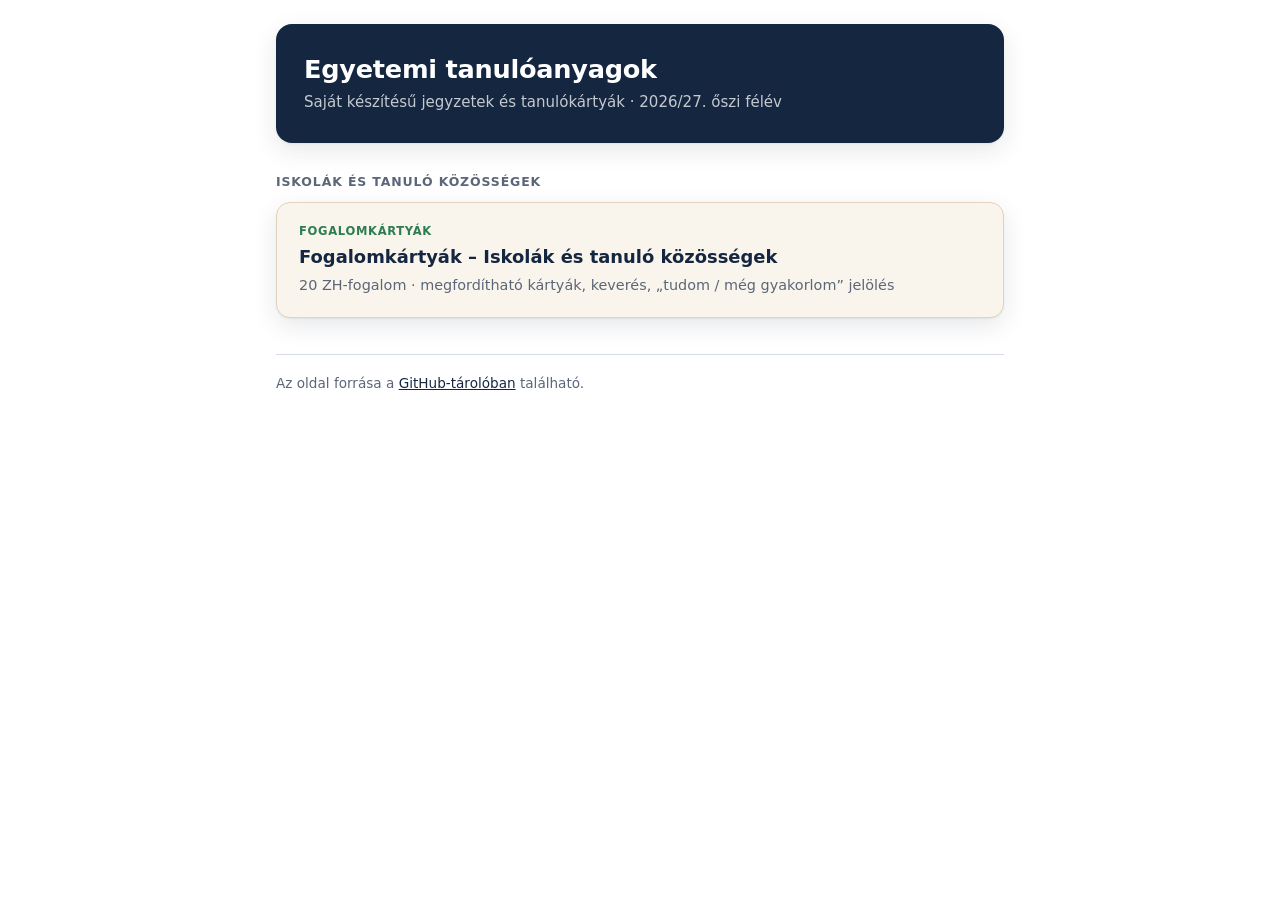
<file: index.html>
<!DOCTYPE html>
<html lang="hu">
<head>
<meta charset="utf-8">
<meta name="viewport" content="width=device-width, initial-scale=1">
<meta name="color-scheme" content="light">
<title>Egyetemi tanulóanyagok</title>
<link rel="stylesheet" href="theme.css">
<style>
* { box-sizing: border-box; }
html, body { margin: 0; }
body {
  background: var(--bg);
  color: var(--ink);
  font-family: "Segoe UI", system-ui, -apple-system, Roboto, "Helvetica Neue", Arial, sans-serif;
  font-size: 16px;
  line-height: 1.5;
  -webkit-font-smoothing: antialiased;
}
.wrap { max-width: 760px; margin: 0 auto; padding: 24px 16px 40px; }

.hero {
  background: var(--navy);
  border-radius: 16px;
  box-shadow: var(--shadow);
  padding: 30px 28px;
}
.hero h1 { font-size: 1.6rem; line-height: 1.2; margin: 0 0 6px; color: var(--on-navy); letter-spacing: -.01em; }
.hero p { margin: 0; color: var(--on-navy-muted); font-size: .94rem; }

h2 { font-size: .78rem; letter-spacing: .07em; text-transform: uppercase; color: var(--muted); margin: 30px 0 10px; font-weight: 600; }

.items { display: grid; gap: 12px; }
a.item {
  display: block; text-decoration: none; color: inherit;
  background: var(--cream); border: 1px solid var(--cream-line); border-radius: 14px;
  box-shadow: var(--shadow); padding: 20px 22px;
  transition: border-color .15s, transform .15s;
}
a.item:hover { border-color: var(--tan); transform: translateY(-1px); }
a.item:focus-visible { outline: 3px solid var(--navy); outline-offset: 2px; }
.item .kind { font-size: .72rem; letter-spacing: .06em; text-transform: uppercase; color: var(--green); font-weight: 700; }
.item .title { font-size: 1.12rem; font-weight: 700; color: var(--navy); margin: 4px 0; }
.item .meta { color: var(--muted); font-size: .9rem; }

footer { margin-top: 36px; padding-top: 18px; border-top: 1px solid var(--border); color: var(--muted); font-size: .85rem; }
footer a { color: var(--navy); }

@media (max-width: 520px) {
  .hero { padding: 24px 20px; }
  a.item { padding: 18px; }
}
</style>
</head>
<body>
<div class="wrap">
  <header class="hero">
    <h1>Egyetemi tanulóanyagok</h1>
    <p>Saját készítésű jegyzetek és tanulókártyák · 2026/27. őszi félév</p>
  </header>

  <h2>Iskolák és tanuló közösségek</h2>
  <div class="items">
    <a class="item" href="iskolak-tanulokozossegek/">
      <div class="kind">Fogalomkártyák</div>
      <div class="title">Fogalomkártyák – Iskolák és tanuló közösségek</div>
      <div class="meta">20 ZH-fogalom · megfordítható kártyák, keverés, „tudom / még gyakorlom” jelölés</div>
    </a>
  </div>

  <footer>
    Az oldal forrása a <a href="https://github.com/DinGroguPatu/university">GitHub-tárolóban</a> található.
  </footer>
</div>
</body>
</html>
</file>
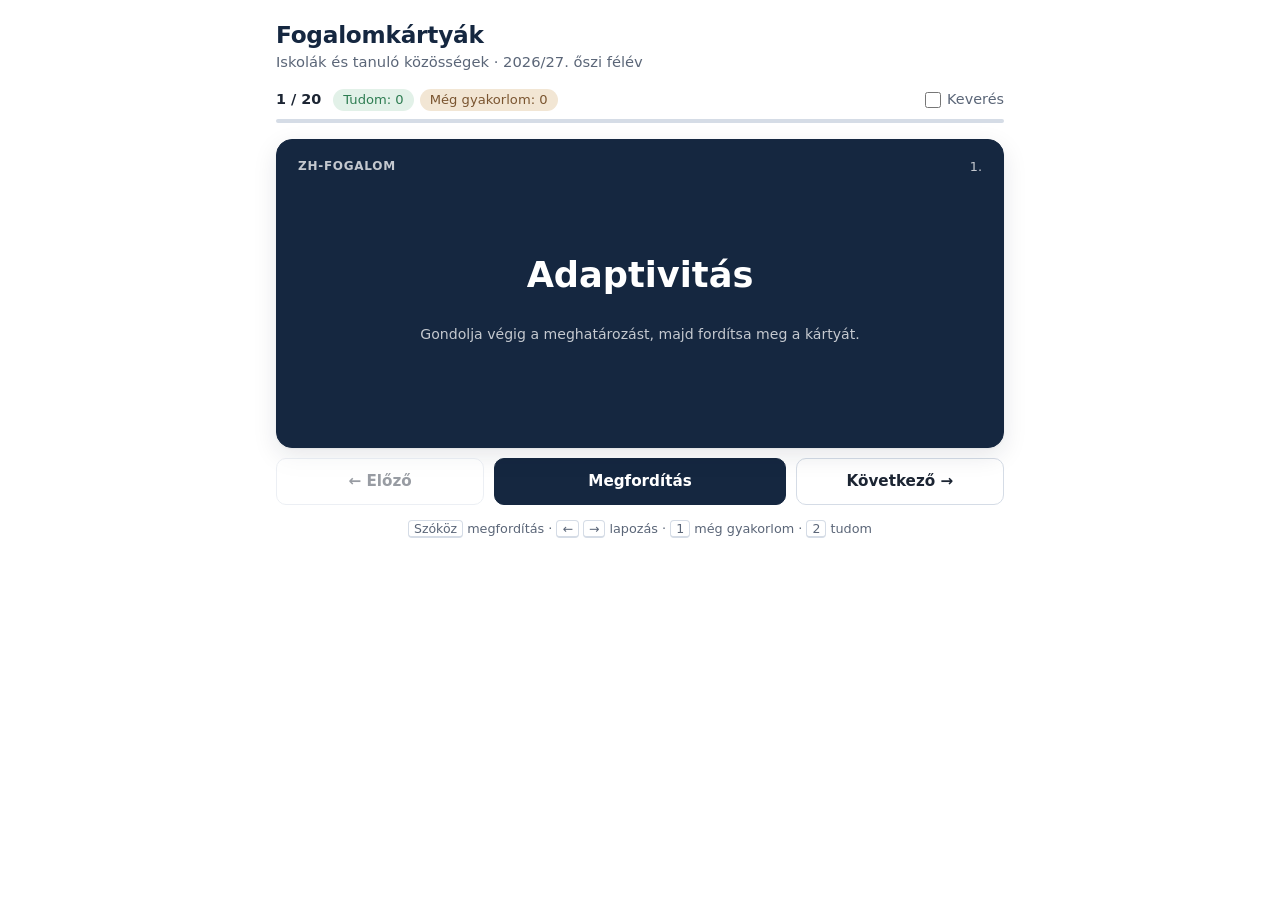
<file: iskolak-tanulokozossegek/index.html>
<!DOCTYPE html>
<html lang="hu">
<head>
<meta charset="utf-8">
<meta name="viewport" content="width=device-width, initial-scale=1">
<meta name="color-scheme" content="light">
<title>Fogalomkártyák – Iskolák és tanuló közösségek</title>
<link rel="stylesheet" href="../theme.css">
<style>
* { box-sizing: border-box; }
html, body { margin: 0; }
body {
  background: var(--bg);
  color: var(--ink);
  font-family: "Segoe UI", system-ui, -apple-system, Roboto, "Helvetica Neue", Arial, sans-serif;
  font-size: 16px;
  line-height: 1.5;
  -webkit-font-smoothing: antialiased;
}
.wrap { max-width: 760px; margin: 0 auto; padding: 20px 16px 32px; }
header h1 { font-size: 1.45rem; line-height: 1.25; margin: 0 0 2px; color: var(--accent); letter-spacing: -.01em; }
header p { margin: 0; color: var(--muted); font-size: .92rem; }

.decks { display: flex; flex-wrap: wrap; gap: 6px; margin: 16px 0 12px; }
.chip {
  appearance: none; border: 1px solid var(--border); background: var(--card); color: var(--ink);
  border-radius: 999px; padding: 6px 14px; font: inherit; font-size: .9rem; cursor: pointer;
}
.chip[aria-checked="true"] { background: var(--accent); border-color: var(--accent); color: var(--accent-ink); font-weight: 600; }
.chip:focus-visible, .btn:focus-visible, .more:focus-visible { outline: 3px solid var(--accent); outline-offset: 2px; }

.status { display: flex; align-items: center; gap: 12px; flex-wrap: wrap; margin-bottom: 8px; font-size: .9rem; color: var(--muted); }
.status .count { font-variant-numeric: tabular-nums; color: var(--ink); font-weight: 600; }
.status .tally { display: flex; gap: 6px; }
.pill { border-radius: 999px; padding: 1px 10px; font-size: .82rem; font-variant-numeric: tabular-nums; }
.pill.good { background: var(--good-weak); color: var(--good); }
.pill.warn { background: var(--warn-weak); color: var(--warn); }
.status .spacer { flex: 1; }
.toggle { display: inline-flex; align-items: center; gap: 6px; cursor: pointer; user-select: none; }
.toggle input { accent-color: var(--accent); width: 16px; height: 16px; margin: 0; }
.bar { height: 4px; background: var(--border); border-radius: 4px; overflow: hidden; margin-bottom: 16px; }
.bar span { display: block; height: 100%; width: 0; background: var(--accent); transition: width .25s ease; }

.scene { perspective: 1400px; }
.card {
  display: grid; position: relative; cursor: pointer;
  transform-style: preserve-3d; transition: transform .5s cubic-bezier(.3, .7, .3, 1);
}
.card.flipped { transform: rotateY(180deg); }
.face {
  grid-area: 1 / 1; min-height: 300px;
  background: var(--card); border: 1px solid var(--border); border-radius: 16px; box-shadow: var(--shadow);
  backface-visibility: hidden; -webkit-backface-visibility: hidden;
  padding: 28px 28px 24px; display: flex; flex-direction: column;
}
.back { transform: rotateY(180deg); }
.front { align-items: center; justify-content: center; text-align: center; }
.tag { font-size: .75rem; letter-spacing: .06em; text-transform: uppercase; color: var(--muted); font-weight: 600; }
.front .tag { position: absolute; top: 18px; left: 22px; }
.front .num { position: absolute; top: 18px; right: 22px; font-size: .8rem; color: var(--muted); font-variant-numeric: tabular-nums; }
.term { font-size: clamp(1.6rem, 4.5vw, 2.2rem); line-height: 1.2; font-weight: 700; margin: 8px 0 6px; text-wrap: balance; }
.en { color: var(--muted); font-style: italic; font-size: .98rem; }
.hint { margin-top: 22px; color: var(--muted); font-size: .88rem; }

.back .head { display: flex; align-items: baseline; gap: 10px; flex-wrap: wrap; margin-bottom: 12px; padding-bottom: 10px; border-bottom: 1px solid var(--border); }
.back .bterm { font-size: 1.15rem; font-weight: 700; color: var(--accent); }
.back .ben { color: var(--muted); font-style: italic; font-size: .88rem; }
.core { font-size: 1.07rem; line-height: 1.6; margin: 0; }
.core strong, .rest strong { color: var(--accent); font-weight: 650; }
.more {
  align-self: flex-start; margin-top: 14px; appearance: none; background: none; border: 0; padding: 4px 0;
  color: var(--accent); font: inherit; font-size: .92rem; font-weight: 600; cursor: pointer;
}
.more .chev { display: inline-block; transition: transform .2s; }
.more[aria-expanded="true"] .chev { transform: rotate(180deg); }
.rest { margin: 8px 0 0; padding: 0; list-style: none; }
.rest li { position: relative; padding-left: 16px; margin: 6px 0; font-size: .96rem; line-height: 1.55; }
.rest li::before { content: ""; position: absolute; left: 2px; top: .62em; width: 6px; height: 6px; border-radius: 50%; background: var(--accent); opacity: .55; }
.src { margin-top: auto; padding-top: 14px; font-size: .78rem; color: var(--muted); font-style: italic; }

.rate { display: grid; grid-template-columns: 1fr 1fr; gap: 10px; margin-top: 14px; }
.rate[hidden] { display: none; }
.btn {
  appearance: none; font: inherit; font-weight: 600; font-size: .95rem; cursor: pointer;
  border-radius: 10px; padding: 11px 14px; border: 1px solid var(--border); background: var(--card); color: var(--ink);
  min-height: 44px;
}
.btn:hover { border-color: var(--accent); }
.btn.warn { background: var(--warn-weak); color: var(--warn); border-color: transparent; }
.btn.good { background: var(--good-weak); color: var(--good); border-color: transparent; }
.btn.primary { background: var(--accent); color: var(--accent-ink); border-color: var(--accent); }
.btn:disabled { opacity: .45; cursor: default; }
.nav { display: grid; grid-template-columns: 1fr 1.4fr 1fr; gap: 10px; margin-top: 10px; }
.keys { margin: 14px 0 0; font-size: .8rem; color: var(--muted); text-align: center; }
kbd { font-family: inherit; font-size: .78rem; border: 1px solid var(--border); border-bottom-width: 2px; border-radius: 4px; padding: 0 5px; background: var(--card); }

.done {
  background: var(--card); border: 1px solid var(--border); border-radius: 16px; box-shadow: var(--shadow);
  padding: 32px 28px; text-align: center;
}
.done h2 { margin: 0 0 6px; font-size: 1.35rem; }
.done p { margin: 0 0 18px; color: var(--muted); }
.done .stats { display: flex; justify-content: center; gap: 10px; flex-wrap: wrap; margin-bottom: 22px; }
.done .stats .pill { font-size: .95rem; padding: 4px 14px; }
.done .actions { display: flex; justify-content: center; gap: 10px; flex-wrap: wrap; }
.done[hidden], .study[hidden], .decks[hidden] { display: none; }
.decks[hidden] + .status { margin-top: 16px; }
.sr { position: absolute; width: 1px; height: 1px; overflow: hidden; clip: rect(0 0 0 0); white-space: nowrap; }

@media (max-width: 520px) {
  .face { padding: 22px 18px 18px; min-height: 260px; }
  .front .tag { left: 16px; top: 14px; }
  .front .num { right: 16px; top: 14px; }
  .nav { grid-template-columns: 1fr 1fr; }
  .nav .flip { grid-column: 1 / -1; grid-row: 1; }
  .keys { display: none; }
}
@media (prefers-reduced-motion: reduce) {
  .card { transition: none; transform: none !important; }
  .face { backface-visibility: visible; transform: none; transition: opacity .15s; }
  .card .back { opacity: 0; visibility: hidden; }
  .card.flipped .front { opacity: 0; visibility: hidden; }
  .card.flipped .back { opacity: 1; visibility: visible; }
}
/* Kártyalapok színezése – a konkrét színértékek a theme.css-ben */
.bar span { background: var(--green); }
.toggle input { accent-color: var(--navy); }
.front { background: var(--navy); border-color: var(--navy); }
.front .term { color: var(--on-navy); }
.front .en, .front .tag, .front .num, .front .hint { color: var(--on-navy-muted); }
.back { background: var(--cream); border-color: var(--cream-line); }
.back .head { border-bottom-color: var(--cream-line); }
.back .bterm { color: var(--navy); }
.core strong, .rest strong { color: var(--key); }
.rest li::before { background: var(--tan); opacity: .9; }
.btn.warn { background: var(--btn-warn-bg); color: var(--btn-warn-ink); }
.btn.good { background: var(--btn-good-bg); color: var(--btn-good-ink); }
</style>
</head>
<body>
<div class="wrap">
  <header>
    <h1>Fogalomkártyák</h1>
    <p>Iskolák és tanuló közösségek · 2026/27. őszi félév</p>
  </header>

  <div class="decks" role="radiogroup" aria-label="Pakli kiválasztása" id="decks"></div>

  <div class="status">
    <span class="count" id="count"></span>
    <span class="tally"><span class="pill good" id="tKnown"></span><span class="pill warn" id="tPractice"></span></span>
    <span class="spacer"></span>
    <label class="toggle"><input type="checkbox" id="shuffle"> Keverés</label>
  </div>
  <div class="bar" aria-hidden="true"><span id="bar"></span></div>

  <section class="study" id="study">
    <div class="scene">
      <div class="card" id="card">
        <div class="face front" id="front"></div>
        <div class="face back" id="back"></div>
      </div>
    </div>
    <div class="rate" id="rate" hidden>
      <button class="btn warn" id="btnPractice" type="button">Még gyakorlom</button>
      <button class="btn good" id="btnKnown" type="button">Tudom</button>
    </div>
    <div class="nav">
      <button class="btn" id="btnPrev" type="button">← Előző</button>
      <button class="btn primary flip" id="btnFlip" type="button">Megfordítás</button>
      <button class="btn" id="btnNext" type="button">Következő →</button>
    </div>
    <p class="keys"><kbd>Szóköz</kbd> megfordítás · <kbd>←</kbd> <kbd>→</kbd> lapozás · <kbd>1</kbd> még gyakorlom · <kbd>2</kbd> tudom</p>
  </section>

  <section class="done" id="done" hidden>
    <h2>Végigért a paklin!</h2>
    <p id="doneText"></p>
    <div class="stats" id="doneStats"></div>
    <div class="actions" id="doneActions"></div>
  </section>

  <div class="sr" aria-live="polite" id="live"></div>
</div>

<script>
const CARDS = [{"id":"c1","n":1,"deck":"zh","term":"Adaptivitás","en":"","core":"Az adaptivitás olyan pedagógiai <strong>szemlélet</strong>, amelyben az iskola és a pedagógus a tanulók <strong>egyéni különbségeihez</strong> (előzetes tudás, képességek, érdeklődés, tanulási tempó, családi háttér) igazítja a tanulásszervezést, és nem a tanulóktól várja, hogy egy egységes átlaghoz alkalmazkodjanak.","coreText":"Az adaptivitás olyan pedagógiai szemlélet, amelyben az iskola és a pedagógus a tanulók egyéni különbségeihez (előzetes tudás, képességek, érdeklődés, tanulási tempó, családi háttér) igazítja a tanulásszervezést, és nem a tanulóktól várja, hogy egy egységes átlaghoz alkalmazkodjanak.","rest":["Rapos és Lénárd (2008) szerint nem módszerek összessége, hanem <strong>tudatosan felépített pedagógiai folyamat</strong>, amely <strong>megelőző</strong> jellegű: nem utólag kompenzálja a lemaradást, hanem eleve a sokféleségre tervez.","Ebben különbözik a hagyományos <strong>differenciálástól</strong>, amely jellemzően csak az átlagtól eltérő tanulókra figyel.","A <strong>heterogén</strong> tanulócsoport ebben a felfogásban nem hátrány, hanem előny; az adaptív-elfogadó iskola koncepciójában (Rapos és mtsai, 2011) az adaptivitás az iskola egyik alapvető értékdimenziója."],"source":"Rapos–Lénárd (2008); Rapos–Gaskó–Kálmán–Mészáros (2011); előadás: Nahalka adaptív szemlélete"},{"id":"c2","n":2,"deck":"zh","term":"Árnyékoktatás","en":"","core":"Az árnyékoktatás az iskolai oktatás mellett, azt <strong>kiegészítve</strong> zajló <strong>fizetős magánoktatás</strong>, például magántanári óra, korrepetálás, felvételi- vagy érettségi-felkészítő.","coreText":"Az árnyékoktatás az iskolai oktatás mellett, azt kiegészítve zajló fizetős magánoktatás, például magántanári óra, korrepetálás, felvételi- vagy érettségi-felkészítő.","rest":["Bray nyomán három ismérve van: kiegészítő jellegű (az iskolában is tanított tantárgyra irányul), <strong>piaci áron</strong> vehető igénybe, és <strong>akadémikus</strong>, vizsgán is számító tárgyat érint – ezért a zeneóra vagy a sportedzés nem tartozik ide (Győri, 2020).","Azért „árnyék”, mert <strong>követi az iskolai tantervet</strong> és a vizsgarendszert: ha azok változnak, az árnyékoktatás is velük változik.","Oktatásszociológiai jelentősége, hogy főként a kedvezőbb szociokulturális és szocioökonómiai státuszú családok veszik igénybe, ami így tovább <strong>növelheti az oktatási egyenlőtlenségeket</strong>."],"source":"Győri (2020)"},{"id":"c3","n":3,"deck":"zh","term":"Tanuló szakmai közösségek","en":"professional learning communities, PLC","core":"A tanuló szakmai közösség olyan <strong>pedagógusközösség</strong> (pl. tantestület, munkaközösség, évfolyamcsapat), amelynek tagjai rendszeresen és tudatosan <strong>együtt tanulnak</strong>, hogy javítsák a <strong>tanulók tanulását</strong> és saját gyakorlatukat.","coreText":"A tanuló szakmai közösség olyan pedagógusközösség (pl. tantestület, munkaközösség, évfolyamcsapat), amelynek tagjai rendszeresen és tudatosan együtt tanulnak, hogy javítsák a tanulók tanulását és saját gyakorlatukat.","rest":["Fő jellemzői (Stoll és mtsai, 2006): <strong>közös értékek és jövőkép</strong>, <strong>kollektív felelősség</strong> a tanulók eredményeiért, <strong>reflektív szakmai párbeszéd</strong>, együttműködés, valamint az egyéni és csoportos szakmai tanulás támogatása.","A gyakorlatban ide tartozik például a kölcsönös óralátogatás, a tanulói munkák és óratervek közös elemzése, az esetmegbeszélés vagy az akciókutatás – a tanítás így nem egy-egy tanár „magánügye”.","Az így működő iskola <strong>tanuló szervezetté</strong> válik, ami a tanári elköteleződést és jóllétet is erősítheti.","Nem azonos a gyerekek szülői kezdeményezésű, alternatív <strong>tanulóközösségeivel</strong> (Langerné Buchwald, 2019)."],"source":"Stoll és mtsai (2006); a megkülönböztetéshez: Langerné Buchwald (2019)"},{"id":"c4","n":4,"deck":"zh","term":"Esélyegyenlőség","en":"equality","core":"Az esélyegyenlőség elsősorban az <strong>egyenlő hozzáférés</strong> azonos módon való biztosítását, vagyis az <strong>egyenlő bánásmódot</strong> jelenti.","coreText":"Az esélyegyenlőség elsősorban az egyenlő hozzáférés azonos módon való biztosítását, vagyis az egyenlő bánásmódot jelenti.","rest":["Azt a <strong>demokratikus társadalmi minimumot</strong> biztosítja, hogy senki ne kerüljön hátrányba vélt vagy valós egyéni adottságai, illetve valamilyen csoporthoz tartozása miatt, és ne rekesszék ki a társadalmi lehetőségekből.","Az oktatásban ezt például az ingyenes, kötelező iskoláztatás és a <strong>diszkrimináció tilalma</strong> jelenti (az oktatáshoz való hozzáférés jogára épülő felfogás).","Önmagában csak azt garantálja, hogy senki nincs kizárva, azt nem, hogy mindenki ténylegesen élni is tud a lehetőséggel; a mindenkivel egyformán bánó iskola ezért csak <strong>látszólag igazságos</strong> (Rapos–Lénárd, 2008).","Réthy (2020) szerint az esélyegyenlőség inkább hosszú távú <strong>cél</strong>, amelyhez az esélyigazságosság (méltányosság) gyakorlata vezet."],"source":"előadás diái; Nahalka (2022); Rapos–Lénárd (2008); Réthy (2020)"},{"id":"c5","n":5,"deck":"zh","term":"Méltányosság","en":"equity","core":"A méltányosság mindazokat a tevékenységeket jelenti, amelyek az <strong>egyenlőtlenségek ellensúlyozásával valódi hozzáférést</strong> biztosítanak az egyenlőtlen helyzetben lévő személyek és csoportok számára.","coreText":"A méltányosság mindazokat a tevékenységeket jelenti, amelyek az egyenlőtlenségek ellensúlyozásával valódi hozzáférést biztosítanak az egyenlőtlen helyzetben lévő személyek és csoportok számára.","rest":["Míg az esélyegyenlőség azonos bánásmódot, a méltányosság a <strong>szükségletekhez igazított, személyre szabott támogatást</strong> jelenti: aki többet igényel, több segítséget kap (vö. az „equal vs. equitable” ábrát: mindenki ugyanannyi vizet kap – mindenki annyit kap, amennyire szüksége van).","Az OECD (2007) két dimenzióját különíti el: az <strong>igazságosságot</strong> (a személyes és társadalmi körülmények ne akadályozzák a tanulást) és a <strong>befogadást</strong> (mindenki érje el az alapvető minimumszintet).","Réthy (2020) szerint a méltányos pedagógia esélyteremtő, befogadó, szelekciómentes, kompenzatorikus és gyermekközpontú."],"source":"előadás diái; OECD (2007); Réthy (2020)"},{"id":"c6","n":6,"deck":"zh","term":"Érték, norma","en":"","core":"Az <strong>érték</strong> az, amit egy adott egyén, csoport vagy társadalom <strong>jónak, kívánatosnak</strong> tart; viszonyítási pont, amely döntéseinket és viselkedésünket irányítja.","coreText":"Az érték az, amit egy adott egyén, csoport vagy társadalom jónak, kívánatosnak tart; viszonyítási pont, amely döntéseinket és viselkedésünket irányítja.","rest":["A <strong>norma</strong> ezzel szemben <strong>előíró, felszólító</strong> jellegű: megmondja, hogyan kell viselkedni, cselekedni egy adott helyzetben, és betartását a közösség jutalmazással, szankcióval erősíti.","Röviden: az érték a „mi a jó?”, a norma a „mit kell tenni?” kérdésre felel, és a normák többnyire értékekből vezethetők le.","Az iskolában az értékek a <strong>pedagógiai programban</strong>, a normák a <strong>házirendben</strong> és az osztály közösen kialakított szabályaiban jelennek meg, de a <strong>rejtett tanterv</strong> is közvetíti őket.","Pluralista társadalomban az iskola nem lehet értéksemleges: saját értékvilágot kell kialakítania (Rapos és mtsai, 2011)."],"source":"Mészáros (2015a); Rapos és mtsai (2011); Knausz (2013)"},{"id":"c7","n":7,"deck":"zh","term":"Hátrányos helyzet (HH, HHH)","en":"","core":"A hátrányos helyzet <strong>viszonyfogalom</strong>: nincs abszolút értelemben vett hátrányos helyzet, mindig csak a maga konkrét <strong>kontextusában</strong> határozható meg, olyan jellemzőkként, amelyek jelentősen rontják az egyén vagy csoport boldogulását és a javakhoz való hozzáférését.","coreText":"A hátrányos helyzet viszonyfogalom: nincs abszolút értelemben vett hátrányos helyzet, mindig csak a maga konkrét kontextusában határozható meg, olyan jellemzőkként, amelyek jelentősen rontják az egyén vagy csoport boldogulását és a javakhoz való hozzáférését.","rest":["Forrása lehet <strong>szocioökonómiai</strong> (objektív és szubjektív szegénység) és <strong>szociokulturális</strong> (nyelvi, tanulási, kulturális) hátrány.","Jogi értelemben (Gyvt. 67/A. §) <strong>hátrányos helyzetű (HH)</strong> az a <strong>rendszeres gyermekvédelmi kedvezményre jogosult</strong> gyermek, akinél <strong>egy</strong> fennáll az alábbiak közül: a szülő (gyám) alacsony iskolai végzettsége, alacsony foglalkoztatottsága, illetve elégtelen lakókörnyezet, lakáskörülmények.","<strong>Halmozottan hátrányos helyzetű (HHH)</strong> az, akinél ezek közül <strong>legalább kettő</strong> fennáll, továbbá a nevelésbe vett gyermek és az utógondozói ellátásban részesülő, tanulói vagy hallgatói jogviszonyban álló fiatal felnőtt."],"source":"előadás diái; Nahalka (2022); Gyvt. 67/A. §"},{"id":"c8","n":8,"deck":"zh","term":"SNI – sajátos nevelési igény","en":"special educational needs","core":"<strong>Sajátos nevelési igényű</strong> az a <strong>különleges bánásmódot igénylő</strong> gyermek, tanuló, aki a <strong>szakértői bizottság</strong> szakértői véleménye alapján mozgásszervi, érzékszervi (látási, hallási), értelmi vagy beszédfogyatékos, halmozottan fogyatékos, <strong>autizmus spektrum zavarral</strong> vagy egyéb pszichés fejlődési zavarral (súlyos tanulási, figyelem- vagy magatartásszabályozási zavarral) küzd (Nkt. 4. § 25.).","coreText":"Sajátos nevelési igényű az a különleges bánásmódot igénylő gyermek, tanuló, aki a szakértői bizottság szakértői véleménye alapján mozgásszervi, érzékszervi (látási, hallási), értelmi vagy beszédfogyatékos, halmozottan fogyatékos, autizmus spektrum zavarral vagy egyéb pszichés fejlődési zavarral (súlyos tanulási, figyelem- vagy magatartásszabályozási zavarral) küzd (Nkt. 4. § 25.).","rest":["A státusz <strong>jogosultságot</strong> jelent gyógypedagógiai (habilitációs, rehabilitációs) fejlesztésre, és a szakértői vélemény alapján egyes tárgyak értékelése alóli mentességre vagy könnyítésekre (pl. hosszabb idő, segédeszköz).","Nevelése-oktatása történhet külön, gyógypedagógiai intézményben vagy a többi tanulóval együtt, <strong>integráltan</strong>.","El kell különíteni a <strong>BTMN</strong>-től (beilleszkedési, tanulási, magatartási nehézség), amely nem fogyatékosságon alapuló, enyhébb kategória; mindkettő a <strong>kiemelt figyelmet igénylő</strong> tanulók körébe tartozik.","Az adaptív-elfogadó iskola koncepciója figyelmeztet, hogy az ilyen kategóriák <strong>címkeként</strong> is működhetnek, ezért a gyermek egyéni szükségleteire kell figyelni, nem a kategóriára."],"source":"Nkt. 4. § 3., 13., 25. pont; Rapos és mtsai (2011)"},{"id":"c9","n":9,"deck":"zh","term":"Neurodiverzitás","en":"neurodiversity","core":"A neurodiverzitás (Judy Singer, 1990-es évek vége) azt fejezi ki, hogy az emberi idegrendszer működése <strong>természetes módon sokféle</strong>, és az eltérő idegrendszeri fejlődés (pl. <strong>autizmus, ADHD, diszlexia</strong>, <strong>diszkalkulia</strong>) az <strong>emberi sokféleség része</strong>, nem hiba vagy betegség, amelyet „meg kell javítani”.","coreText":"A neurodiverzitás (Judy Singer, 1990-es évek vége) azt fejezi ki, hogy az emberi idegrendszer működése természetes módon sokféle, és az eltérő idegrendszeri fejlődés (pl. autizmus, ADHD, diszlexia, diszkalkulia) az emberi sokféleség része, nem hiba vagy betegség, amelyet „meg kell javítani”.","rest":["<strong>Neurotipikus</strong> az, akinek idegrendszeri működése a többséghez hasonló, <strong>neurodivergens</strong> az, akinek ettől eltér.","A szemlélet a fogyatékosság orvosi modelljével szemben a <strong>társadalmi modellhez</strong> kapcsolódik: a nehézségeket nagyrészt a környezet alkalmazkodásának hiánya okozza.","Pedagógiai következménye az <strong>erősségekre építő</strong>, rugalmas, többféle tanulási utat kínáló, <strong>inkluzív</strong> tanulási környezet, amelyből nemcsak a diagnózissal rendelkező tanulók profitálnak."],"source":"Singer (1999)"},{"id":"c10","n":10,"deck":"zh","term":"Tehetség","en":"giftedness, talent","core":"A tehetség olyan kiemelkedő <strong>adottság, teljesítménypotenciál</strong>, amely megfelelő környezeti támogatással valamely területen <strong>átlag feletti teljesítményben</strong> bontakozhat ki.","coreText":"A tehetség olyan kiemelkedő adottság, teljesítménypotenciál, amely megfelelő környezeti támogatással valamely területen átlag feletti teljesítményben bontakozhat ki.","rest":["<strong>Renzulli háromkörös modellje</strong> szerint három összetevő metszete: az <strong>átlag feletti</strong> (általános vagy speciális) <strong>képességek</strong>, a <strong>kreativitás</strong> és a <strong>feladat iránti elkötelezettség</strong> (motiváció).","<strong>Mönks</strong> ezt kiegészíti a környezeti tényezőkkel (<strong>család, iskola, kortársak</strong>), <strong>Gagné</strong> pedig megkülönbözteti a veleszületett adottságot (giftedness) és a fejlesztés révén kibontakozó tehetséget (talent).","A Nkt. (4. § 14.) a <strong>kiemelten tehetséges</strong> tanulót a különleges bánásmódot igénylők közé sorolja, ezért a <strong>tehetséggondozás</strong> (gazdagítás, gyorsítás, mentorálás) az iskola feladata, és a pedagógiai programban is meg kell jelennie."],"source":"Balogh (2010); Nkt. 4. § 14. pont; ajánlott: Petriné Feyér (2022)"},{"id":"c11","n":11,"deck":"zh","term":"Inklúzió","en":"inclusion","core":"Az inklúzió (befogadás) olyan szemlélet és iskolai gyakorlat, amelyben <strong>az iskola alakul át</strong> úgy, hogy <strong>minden gyermeket</strong> – képességeitől, fogyatékosságától, származásától, társadalmi hátterétől függetlenül – befogadjon.","coreText":"Az inklúzió (befogadás) olyan szemlélet és iskolai gyakorlat, amelyben az iskola alakul át úgy, hogy minden gyermeket – képességeitől, fogyatékosságától, származásától, társadalmi hátterétől függetlenül – befogadjon.","rest":["Célja, hogy mindenki számára biztosítsa a <strong>jelenlétet, a részvételt és az eredményes tanulást</strong>, és lebontsa az ezeket korlátozó akadályokat (UNESCO, 2017).","Az integrációval szemben itt nem a gyermeknek kell alkalmazkodnia a meglévő iskolához, hanem az iskola igazítja <strong>tanulásszervezését, módszereit és értékelését</strong> a tanulók sokféleségéhez.","A <strong>különbözőséget értéknek és erőforrásnak</strong> tekinti; nemzetközi alapdokumentuma a <strong>Salamancai Nyilatkozat</strong> (UNESCO, 1994), és szorosan kapcsolódik az adaptivitáshoz és a méltányossághoz."],"source":"UNESCO (1994, 2017); Rapos és mtsai (2011); Nahalka (2016)"},{"id":"c12","n":12,"deck":"zh","term":"Integráció","en":"integration","core":"Az integráció (együttnevelés) azt jelenti, hogy a korábban <strong>elkülönítetten</strong> nevelt tanulók (pl. SNI vagy hátrányos helyzetű gyerekek) a többiekkel <strong>közös intézményben, osztályban</strong> tanulnak.","coreText":"Az integráció (együttnevelés) azt jelenti, hogy a korábban elkülönítetten nevelt tanulók (pl. SNI vagy hátrányos helyzetű gyerekek) a többiekkel közös intézményben, osztályban tanulnak.","rest":["Fokozatai: <strong>lokális</strong> (egy épületben, de külön csoportban), <strong>szociális</strong> (a tanórán kívüli tevékenységekben együtt) és <strong>funkcionális</strong> (részben vagy teljesen a tanórákon is együtt tanulnak) integráció.","Az integrációban elsősorban <strong>a gyermeknek kell alkalmazkodnia</strong> a meglévő iskolai keretekhez, az iskola legfeljebb kiegészítő segítséget (pl. gyógypedagógust, fejlesztést) nyújt.","A szegregáció ellentéte és az inklúzió felé vezető lépés, de a tanulók puszta „összekeverése” önmagában nem elég, ha a <strong>pedagógiai kultúra</strong> nem változik (Nahalka, 2016)."],"source":"Nahalka (2016); a gyógypedagógiai szakirodalom szokásos felosztása"},{"id":"c13","n":13,"deck":"zh","term":"Multikulturális nevelés","en":"multicultural education","core":"A multikulturális nevelés a nevelés azon területe, amelynek fő célja <strong>egyenlő nevelési-oktatási lehetőségek</strong> biztosítása a különböző etnikai és kulturális csoportokhoz, nemekhez és társadalmi osztályokhoz tartozó diákok számára (Banks, idézi Páva, 2015).","coreText":"A multikulturális nevelés a nevelés azon területe, amelynek fő célja egyenlő nevelési-oktatási lehetőségek biztosítása a különböző etnikai és kulturális csoportokhoz, nemekhez és társadalmi osztályokhoz tartozó diákok számára (Banks, idézi Páva, 2015).","rest":["Célja továbbá, hogy minden tanuló megismerje és <strong>értékként fogadja el a kulturális sokféleséget</strong>, erősödjön saját <strong>identitása</strong>, és csökkenjenek az <strong>előítéletek</strong>.","A multikulturalizmus inkább a társadalom sokszínűségére, az <strong>interkulturális</strong> nevelés a kultúrák közötti <strong>párbeszédre</strong> és kölcsönös tanulásra helyezi a hangsúlyt (az USA-ban az előbbi, Európában inkább az utóbbi kifejezés terjedt el).","Nem egy külön tantárgy, hanem az egész iskolai működést – tananyagot, módszereket, iskolai légkört, szülőkkel való kapcsolatot – átható <strong>szemlélet</strong>."],"source":"Páva (2015)"},{"id":"c14","n":14,"deck":"zh","term":"Komprehenzív iskola","en":"comprehensive school","core":"A komprehenzív iskola <strong>nem felvételiztet, nem válogat</strong> a tanulók között, hanem minden gyermeket – képességtől és társadalmi háttértől függetlenül – együtt, <strong>heterogén tanulócsoportokban</strong> tanít (Mészáros, 2015b).","coreText":"A komprehenzív iskola nem felvételiztet, nem válogat a tanulók között, hanem minden gyermeket – képességtől és társadalmi háttértől függetlenül – együtt, heterogén tanulócsoportokban tanít (Mészáros, 2015b).","rest":["Komprehenzív rendszerben az iskolák közötti különbségek kicsik, a különbségek inkább <strong>az iskolán belül</strong> jelennek meg, ezért meghatározó az <strong>egyéni, személyre szabott pedagógiai kultúra</strong>.","Mivel késlelteti vagy kizárja a <strong>korai szelekciót</strong>, csökkentheti a társadalmi különbségeket és <strong>növeli az esélyegyenlőséget</strong> (Csapó, 2003).","Tipikus példái az északi (pl. finn) egységes alapiskolák."],"source":"előadás diái; Mészáros (2015b); Csapó (2003)"},{"id":"c15","n":15,"deck":"zh","term":"Szelektív iskola","en":"selective school / system","core":"A szelektív iskola (rendszer) a tanulókat <strong>képesség, teljesítmény</strong> – és rejtetten gyakran <strong>társadalmi háttér</strong> – szerint válogatja, és viszonylag <strong>homogén tanulócsoportokat</strong>, iskolákat alakít ki (pl. felvételi, korai elágazás a 6 és 8 évfolyamos gimnáziumokkal, tagozatos osztályok).","coreText":"A szelektív iskola (rendszer) a tanulókat képesség, teljesítmény – és rejtetten gyakran társadalmi háttér – szerint válogatja, és viszonylag homogén tanulócsoportokat, iskolákat alakít ki (pl. felvételi, korai elágazás a 6 és 8 évfolyamos gimnáziumokkal, tagozatos osztályok).","rest":["Következménye, hogy <strong>az egyes iskolák között nagyok a különbségek</strong>, és a tanuló iskolai útját erősen meghatározza a családi háttere.","A szelektív rendszer a társadalmi különbségeket inkább <strong>konzerválja, újratermeli</strong>, és <strong>növeli az esélyegyenlőtlenségeket</strong>.","A magyar iskolarendszer nemzetközi összehasonlításban erősen szelektív: a mérések (OKM, PISA) szerint a tanulói eredményeket kiemelkedően erősen befolyásolja a családi háttér."],"source":"előadás diái (OKM 2021, 2022); Nahalka (2016); Csapó (2003)"},{"id":"c16","n":16,"deck":"zh","term":"Lemorzsolódás","en":"dropout","core":"A lemorzsolódás azt jelenti, hogy a tanuló <strong>végzettség megszerzése nélkül</strong> (Magyarországon jellemzően középfokú végzettség nélkül) <strong>kikerül az iskolarendszerből</strong>.","coreText":"A lemorzsolódás azt jelenti, hogy a tanuló végzettség megszerzése nélkül (Magyarországon jellemzően középfokú végzettség nélkül) kikerül az iskolarendszerből.","rest":["Fehérvári (2015) Rumberger nyomán hangsúlyozza, hogy a fogalom jelenthet <strong>státuszt</strong>, <strong>eseményt</strong> és <strong>folyamatot</strong> is: hosszú, sok tényező által befolyásolt folyamatról van szó, amely gyakran már az általános iskolában (kudarcok, évismétlés, hiányzás) elkezdődik.","Rokon, de nem azonos fogalom a <strong>korai iskolaelhagyás</strong> (EU-mutató): a 18–24 évesek közül a legfeljebb alsó középfokú végzettségűek aránya, akik nem vesznek részt oktatásban, képzésben.","Fő kockázati tényezői az alacsony <strong>szocioökonómiai státusz</strong>, a szülők alacsony iskolázottsága, a hátrányos helyzet és a korábbi <strong>iskolai kudarcok</strong>; Magyarországon jellemzően a szakiskolai képzésben következik be."],"source":"Fehérvári (2015)"},{"id":"c17","n":17,"deck":"zh","term":"Szegregáció","en":"segregation","core":"A szegregáció a tanulók <strong>elkülönítése</strong>, amely <strong>diszkriminációval</strong> párosul: Nahalka (2016) szerint, ha a szelekcióval együtt diszkrimináció történik, az szegregáció – különösen, ha a kiválogatott csoport <strong>szociokulturálisan homogén</strong> (pl. hátrányos helyzetű tanulók).","coreText":"A szegregáció a tanulók elkülönítése, amely diszkriminációval párosul: Nahalka (2016) szerint, ha a szelekcióval együtt diszkrimináció történik, az szegregáció – különösen, ha a kiválogatott csoport szociokulturálisan homogén (pl. hátrányos helyzetű tanulók).","rest":["Megvalósulhat <strong>iskolák között</strong> (szegregált iskolák, pl. lakóhelyi szegregáció, szabad iskolaválasztás, a jobb helyzetű családok elvándorlása révén) és <strong>iskolán belül</strong> (külön osztályok, csoportok).","Jogilag az egyenlő bánásmódról szóló törvény (Ebktv.) szerint a <strong>jogellenes elkülönítés</strong> a hátrányos megkülönböztetés egyik formája, amely az oktatásban is tilos.","Nahalka <strong>szegregációelmélete</strong> szerint a hátrányos helyzetű tanulók fejlesztése csak akkor lehet sikeres, ha ezt a szegregáció nem gátolja, ezért minél <strong>heterogénebb osztályok</strong> kialakítására van szükség."],"source":"Nahalka (2016, 2022); előadás diái; Ebktv. 10. § (2), 27. § (3); Kertesi–Kézdi (2009)"},{"id":"c18","n":18,"deck":"zh","term":"Szociokulturális háttér","en":"sociocultural background","core":"A szociokulturális háttér a tanuló családjának és közvetlen környezetének <strong>kulturális jellemzőit</strong> jelenti: értékeit, normáit, <strong>nyelvhasználatát</strong>, a szülők iskolázottságát, kulturális szokásait és a tanuláshoz, iskolához való viszonyát.","coreText":"A szociokulturális háttér a tanuló családjának és közvetlen környezetének kulturális jellemzőit jelenti: értékeit, normáit, nyelvhasználatát, a szülők iskolázottságát, kulturális szokásait és a tanuláshoz, iskolához való viszonyát.","rest":["A szociokulturális hátrány lehet <strong>nyelvi, tanulási és kulturális</strong> hátrány.","<strong>Bourdieu</strong> szerint a családból hozott <strong>kulturális tőke</strong> az iskolában előnnyé válik, mert az iskola a domináns kultúrát preferálja; <strong>Bernstein</strong> szerint az iskola a <strong>kidolgozott nyelvi kódot</strong> várja el, ami a korlátozott kódot használó gyerekeket hátrányba hozza.","Nahalka <strong>adaptív szemlélete</strong> szerint a hátrányos helyzetű tanulók elmaradásának egyik oka éppen az, hogy az iskola egyoldalúan a magasabb presztízsű csoportok kultúráját, nyelvét, érték- és normarendszerét preferálja (<strong>látens diszkrimináció</strong>)."],"source":"előadás diái; Nahalka (2022)"},{"id":"c19","n":19,"deck":"zh","term":"Szocioökonómiai státusz","en":"socioeconomic status, SES","core":"A szocioökonómiai státusz (SES) a család <strong>társadalmi-gazdasági helyzete</strong>, amelyet jellemzően a szülők <strong>iskolai végzettségével, foglalkozásával</strong> és a család <strong>jövedelmével</strong>, anyagi javaival mérnek.","coreText":"A szocioökonómiai státusz (SES) a család társadalmi-gazdasági helyzete, amelyet jellemzően a szülők iskolai végzettségével, foglalkozásával és a család jövedelmével, anyagi javaival mérnek.","rest":["A szocioökonómiai hátrány <strong>objektív</strong> (tényleges anyagi nélkülözés) és <strong>szubjektív</strong> (megélt, másokhoz viszonyított) <strong>szegénységként</strong> is megjelenhet.","Nemzetközi mérésekben a PISA <strong>ESCS-indexe</strong>, a hazai kompetenciamérésben a <strong>családi háttér index (CSH-index)</strong> jelzi (pl. a szülők végzettsége, az otthoni könyvek száma, a HHH-státusz alapján).","A mérések szerint Magyarországon a tanulói teljesítmény és a SES között <strong>kiemelkedően erős az összefüggés</strong>, ami az iskolarendszer szelektivitását tükrözi.","A szociokulturális háttérrel szemben inkább a gazdasági-társadalmi <strong>pozíciót</strong> ragadja meg, nem a kulturális jellemzőket."],"source":"előadás diái (OKM 2021, 2022); OECD PISA; Fehérvári (2015)"},{"id":"c20","n":20,"deck":"zh","term":"Pedagógiai program","en":"pedagogical programme","core":"A pedagógiai program az iskola <strong>nevelő-oktató munkájának átfogó alapdokumentuma</strong>: rögzíti, milyen <strong>értékek, elvek és célok</strong> mentén, milyen módon neveli és oktatja az intézmény a tanulókat.","coreText":"A pedagógiai program az iskola nevelő-oktató munkájának átfogó alapdokumentuma: rögzíti, milyen értékek, elvek és célok mentén, milyen módon neveli és oktatja az intézmény a tanulókat.","rest":["Két fő része a <strong>nevelési program</strong> (pedagógiai filozófia, értékek, személyiség- és közösségfejlesztés, tehetséggondozás, a szociális hátrányok és a beilleszkedési, tanulási, magatartási nehézségek enyhítése) és a <strong>helyi tanterv</strong> (tantárgyak, óraszámok, tananyag, az ellenőrzés és értékelés módja).","<strong>Minden iskolának van</strong> pedagógiai programja: a <strong>nevelőtestület fogadja el</strong>, az <strong>igazgató hagyja jóvá</strong>, a fenntartó pedig csak azokhoz a részekhez ad egyetértést, amelyekből neki többletkötelezettség származik (Nkt. 26. §).","<strong>Nyilvános</strong>, az iskola honlapján is elérhető; az iskola további belső szabályozó dokumentumai az <strong>SZMSZ</strong> és a <strong>házirend</strong>."],"source":"előadás diái; Nkt. 26. § (a 2026. augusztus 20-tól hatályos szöveg); 20/2012. (VIII. 31.) EMMI rendelet 7. §"}];

const DECKS = [
  { id: "all", label: "Mind" },
  { id: "zh", label: "ZH-fogalmak" },
  { id: "kieg", label: "Kiegészítés" },
];
const DECK_TAG = { zh: "ZH-fogalom", kieg: "Kiegészítés" };

const state = {
  deck: "all",
  shuffle: false,
  onlyPractice: false,
  order: [],
  pos: 0,
  flipped: false,
  known: new Set(),
  practice: new Set(),
};

const $ = (id) => document.getElementById(id);
const els = {
  decks: $("decks"), count: $("count"), tKnown: $("tKnown"), tPractice: $("tPractice"),
  shuffle: $("shuffle"), bar: $("bar"), study: $("study"), card: $("card"), front: $("front"),
  back: $("back"), rate: $("rate"), prev: $("btnPrev"), next: $("btnNext"), flip: $("btnFlip"),
  known: $("btnKnown"), practice: $("btnPractice"), done: $("done"), doneText: $("doneText"),
  doneStats: $("doneStats"), doneActions: $("doneActions"), live: $("live"),
};

function deckCards(deck) {
  return CARDS.filter((c) => deck === "all" || c.deck === deck);
}

function shuffled(arr) {
  const a = arr.slice();
  for (let i = a.length - 1; i > 0; i--) {
    const j = Math.floor(Math.random() * (i + 1));
    [a[i], a[j]] = [a[j], a[i]];
  }
  return a;
}

function build() {
  let ids = deckCards(state.deck).map((c) => c.id);
  if (state.onlyPractice) ids = ids.filter((id) => state.practice.has(id));
  state.order = state.shuffle ? shuffled(ids) : ids;
  state.pos = 0;
  state.flipped = false;
  showStudy();
}

function renderDecks() {
  els.decks.innerHTML = "";
  const present = new Set(CARDS.map((c) => c.deck));
  if (present.size < 2) { els.decks.hidden = true; return; }
  DECKS.forEach((d) => {
    const b = document.createElement("button");
    b.type = "button";
    b.className = "chip";
    b.setAttribute("role", "radio");
    b.setAttribute("aria-checked", String(state.deck === d.id));
    b.textContent = `${d.label} (${deckCards(d.id).length})`;
    b.addEventListener("click", () => {
      state.deck = d.id;
      state.onlyPractice = false;
      renderDecks();
      build();
    });
    els.decks.appendChild(b);
  });
}

function current() {
  return CARDS.find((c) => c.id === state.order[state.pos]);
}

function render() {
  const total = state.order.length;
  const ids = new Set(deckCards(state.deck).map((c) => c.id));
  const k = [...state.known].filter((id) => ids.has(id)).length;
  const p = [...state.practice].filter((id) => ids.has(id)).length;
  els.tKnown.textContent = `Tudom: ${k}`;
  els.tPractice.textContent = `Még gyakorlom: ${p}`;

  if (!els.done.hidden) {
    els.count.textContent = `${total} / ${total}`;
    els.bar.style.width = "100%";
    return;
  }
  const c = current();
  if (!c) return;
  els.count.textContent = `${state.pos + 1} / ${total}${state.onlyPractice ? " · gyakorlandók" : ""}`;
  els.bar.style.width = `${(state.pos / total) * 100}%`;

  els.front.innerHTML =
    `<span class="tag">${DECK_TAG[c.deck]}</span>` +
    `<span class="num">${c.n}.</span>` +
    `<div class="term">${c.term}</div>` +
    (c.en ? `<div class="en">${c.en}</div>` : "") +
    `<div class="hint">Gondolja végig a meghatározást, majd fordítsa meg a kártyát.</div>`;

  const restItems = c.rest.map((s) => `<li>${s}</li>`).join("");
  els.back.innerHTML =
    `<div class="head"><span class="bterm">${c.term}</span>${c.en ? `<span class="ben">${c.en}</span>` : ""}</div>` +
    `<p class="core">${c.core}</p>` +
    (c.rest.length
      ? `<button class="more" type="button" aria-expanded="false" aria-controls="rest-${c.id}">Bővebben <span class="chev" aria-hidden="true">▾</span></button>` +
        `<ul class="rest" id="rest-${c.id}" hidden>${restItems}</ul>`
      : "") +
    `<div class="src">Forrás: ${c.source}</div>`;

  const more = els.back.querySelector(".more");
  if (more) {
    more.addEventListener("click", (e) => {
      e.stopPropagation();
      const list = els.back.querySelector(".rest");
      const open = more.getAttribute("aria-expanded") === "true";
      more.setAttribute("aria-expanded", String(!open));
      more.firstChild.textContent = open ? "Bővebben " : "Kevesebb ";
      list.hidden = open;
    });
  }

  els.card.classList.toggle("flipped", state.flipped);
  els.front.setAttribute("aria-hidden", String(state.flipped));
  els.back.setAttribute("aria-hidden", String(!state.flipped));
  if (more) more.tabIndex = state.flipped ? 0 : -1;
  els.rate.hidden = !state.flipped;
  els.flip.textContent = state.flipped ? "Vissza az előlapra" : "Megfordítás";
  els.prev.disabled = state.pos === 0;
  els.next.textContent = state.pos === total - 1 ? "Befejezés →" : "Következő →";
}

function announce(msg) {
  els.live.textContent = "";
  setTimeout(() => (els.live.textContent = msg), 30);
}

function flip() {
  if (!els.done.hidden) return;
  state.flipped = !state.flipped;
  render();
  const c = current();
  announce(state.flipped ? `${c.term}: ${c.coreText}` : c.term);
}

function go(delta) {
  if (!els.done.hidden) return;
  const np = state.pos + delta;
  if (np < 0) return;
  if (np >= state.order.length) return finish();
  state.pos = np;
  state.flipped = false;
  render();
  if (els.card.getBoundingClientRect().top < 0) els.card.scrollIntoView({ block: "start" });
  announce(current().term);
}

function rate(known) {
  if (!state.flipped || !els.done.hidden) return;
  const id = current().id;
  if (known) { state.known.add(id); state.practice.delete(id); }
  else { state.practice.add(id); state.known.delete(id); }
  go(1);
}

function showStudy() {
  els.done.hidden = true;
  els.study.hidden = false;
  if (!state.order.length) {
    state.onlyPractice = false;
    return build();
  }
  render();
}

function finish() {
  els.study.hidden = true;
  els.done.hidden = false;
  const ids = new Set(state.order);
  const k = [...state.known].filter((id) => ids.has(id)).length;
  const p = [...state.practice].filter((id) => ids.has(id)).length;
  const u = state.order.length - k - p;
  els.doneText.textContent = `${state.order.length} kártyát nézett át ebben a körben.`;
  els.doneStats.innerHTML =
    `<span class="pill good">Tudom: ${k}</span><span class="pill warn">Még gyakorlom: ${p}</span>` +
    (u ? `<span class="pill" style="background:var(--accent-weak);color:var(--accent)">Nem jelölt: ${u}</span>` : "");
  els.doneActions.innerHTML = "";
  const practiceIds = deckCards(state.deck).filter((c) => state.practice.has(c.id));
  if (practiceIds.length) {
    els.doneActions.appendChild(button(`Gyakorlandók újra (${practiceIds.length})`, "btn primary", () => {
      state.onlyPractice = true; build();
    }));
  }
  els.doneActions.appendChild(button("Az egész pakli újra", "btn", () => {
    state.onlyPractice = false; build();
  }));
  els.doneActions.appendChild(button("Jelölések törlése", "btn", () => {
    state.known.clear(); state.practice.clear(); state.onlyPractice = false; build();
  }));
  render();
  els.doneActions.firstChild.focus();
}

function button(label, cls, fn) {
  const b = document.createElement("button");
  b.type = "button"; b.className = cls; b.textContent = label;
  b.addEventListener("click", fn);
  return b;
}

els.card.addEventListener("click", flip);
els.flip.addEventListener("click", flip);
els.prev.addEventListener("click", () => go(-1));
els.next.addEventListener("click", () => go(1));
els.known.addEventListener("click", () => rate(true));
els.practice.addEventListener("click", () => rate(false));
els.shuffle.addEventListener("change", () => { state.shuffle = els.shuffle.checked; build(); });

document.addEventListener("keydown", (e) => {
  if (e.altKey || e.ctrlKey || e.metaKey) return;
  const tag = (e.target.tagName || "").toLowerCase();
  if (tag === "input") return;
  if (e.key === " " || e.key === "Spacebar") { e.preventDefault(); flip(); }
  else if (e.key === "ArrowRight") { e.preventDefault(); go(1); }
  else if (e.key === "ArrowLeft") { e.preventDefault(); go(-1); }
  else if (e.key === "1") rate(false);
  else if (e.key === "2") rate(true);
});

renderDecks();
build();
</script>
</body>
</html>
</file>
<file: theme.css>
/* ---------------------------------------------------------------
   Közös színpaletta – minden oldal innen veszi a színeit.
   Átszínezéshez CSAK ezt a fájlt kell módosítani.
   Paletta: sötétkék (navy), zöld, világosbarna, fehér alapon.
   --------------------------------------------------------------- */
:root {
  /* alapszínek */
  --navy: #152740;
  --green: #2E7D52;
  --tan: #B08A5E;
  --cream: #FAF5EC;
  --cream-line: #E3D3BC;

  /* felületek és szöveg */
  --bg: #FFFFFF;
  --card: #FFFFFF;
  --ink: #1C2533;
  --muted: #5B6678;
  --border: #D5DCE6;
  --shadow: 0 1px 2px rgba(20, 30, 50, .06), 0 8px 24px rgba(20, 30, 50, .10);

  /* kiemelés és állapotok */
  --accent: var(--navy);
  --accent-ink: #FFFFFF;
  --accent-weak: #E6ECF4;
  --good: var(--green);
  --good-weak: #E2F1E8;
  --warn: #7A5530;
  --warn-weak: #F2E6D4;

  /* kártyalap-specifikus színek */
  --on-navy: #FFFFFF;
  --on-navy-muted: rgba(255, 255, 255, .75);
  --key: #000000;
  --btn-warn-bg: #E9D6BB;
  --btn-warn-ink: #5E4024;
  --btn-good-bg: #D7ECDF;
  --btn-good-ink: #22603F;

  color-scheme: light;
}
</file>
